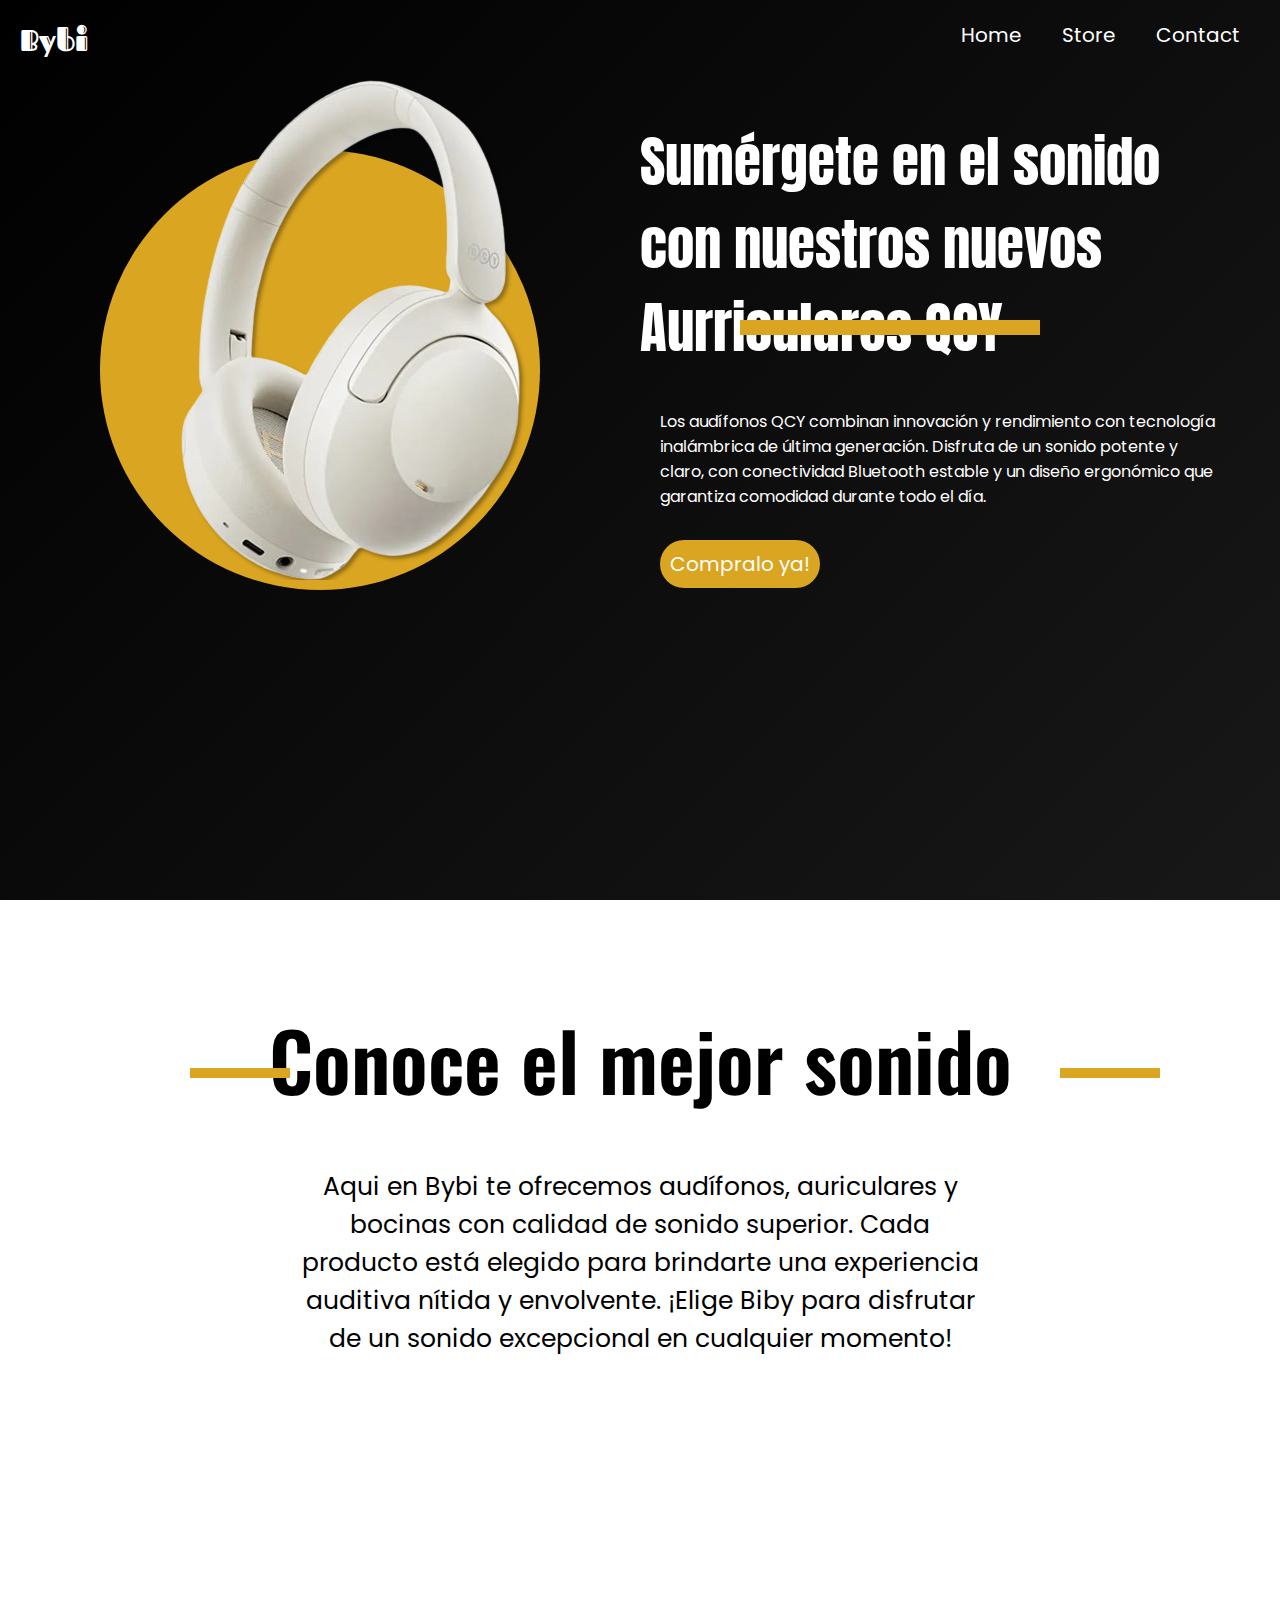
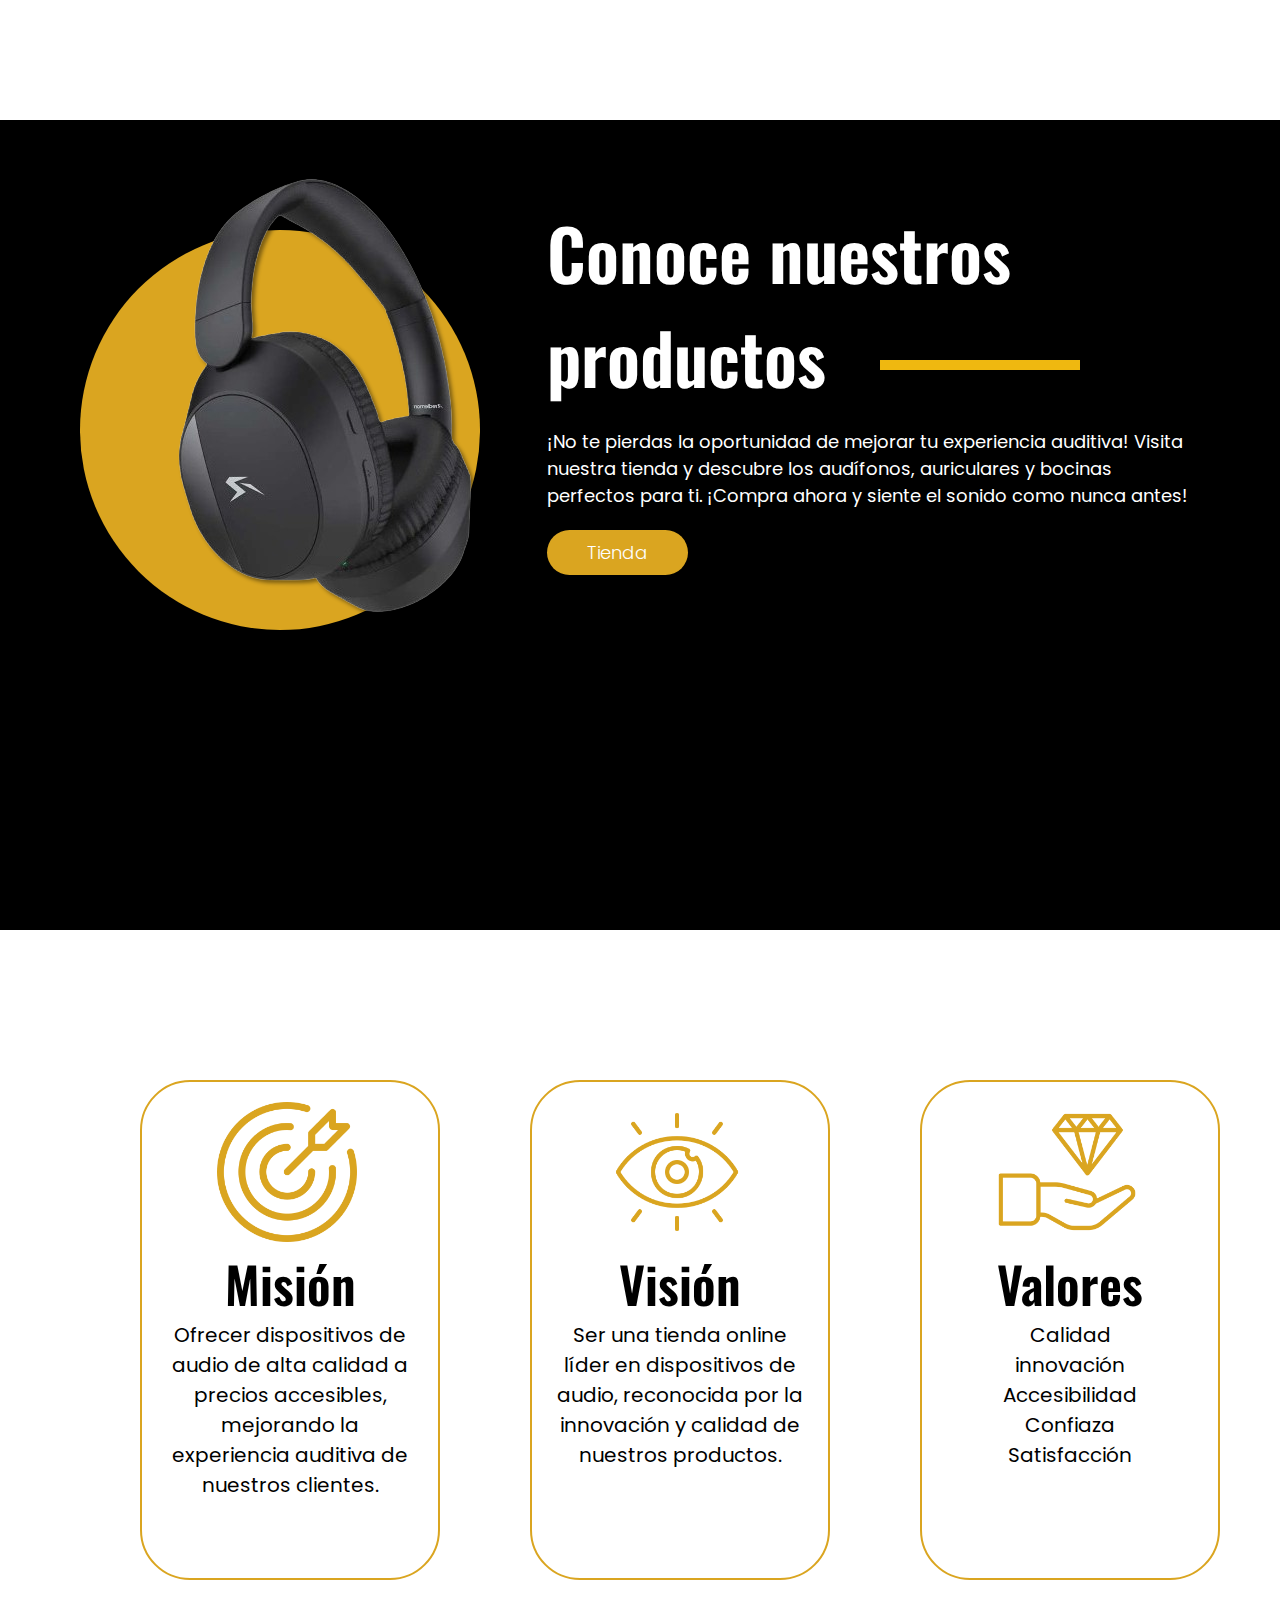
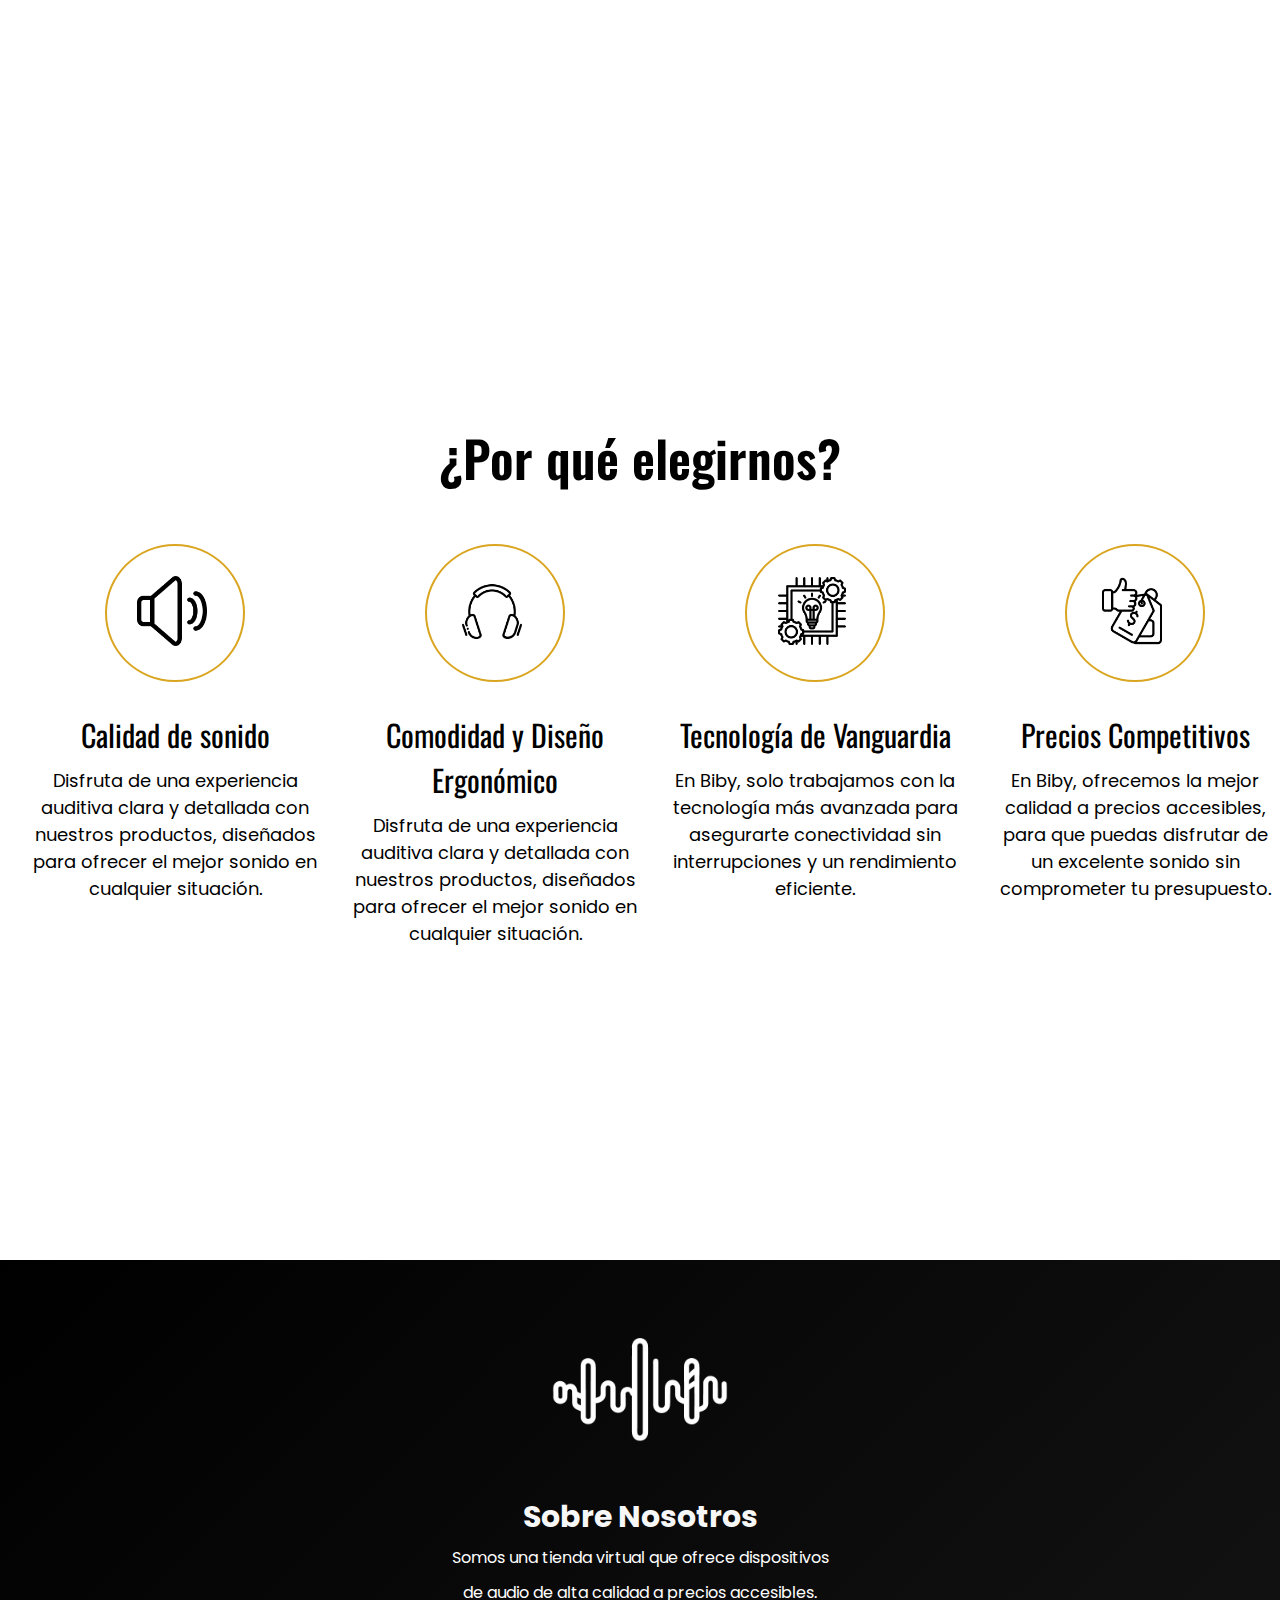
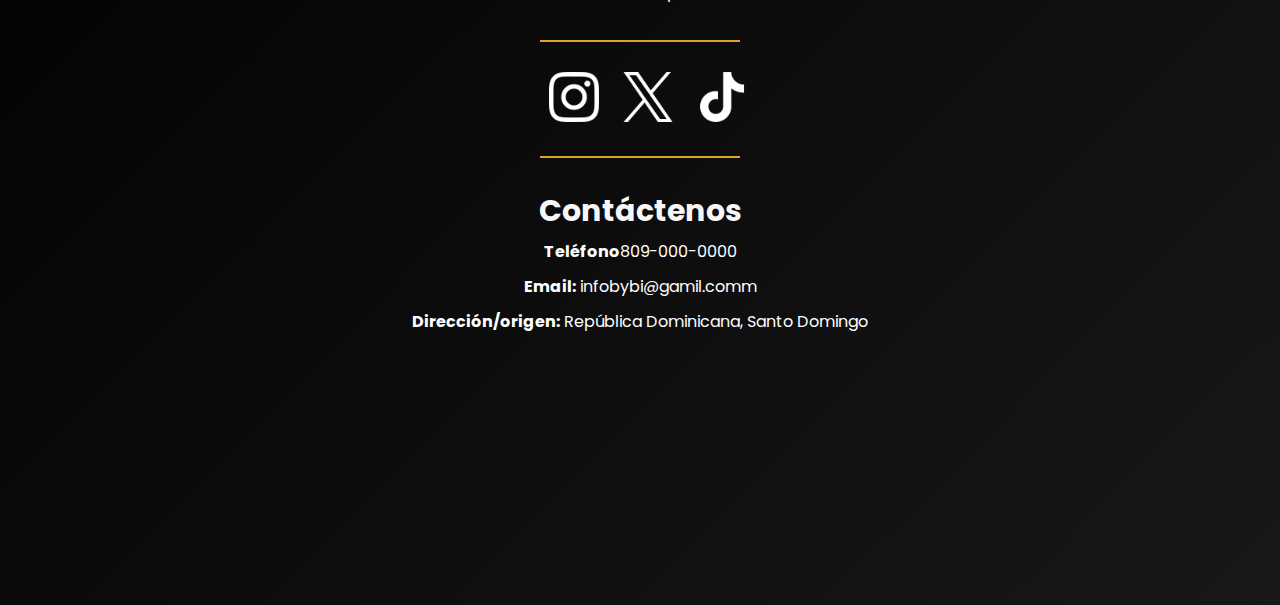
<file: index.html>
<!DOCTYPE html>
<html lang="en">

<head>
    <meta charset="UTF-8">
    <meta name="viewport" content="width=device-width, initial-scale=1.0">
    <link rel="icon" href="img/logo.png" type="image/png">
    <link rel="stylesheet" href="style.css">
    <title>Bybi</title>
</head>

<body>
    <header class="header">

        <nav class="barra_nav">
            <a href="#" class="logo">Bybi</a>
            <ul class="">
                <li><a href="#">Home</a></li>
                <li><a href="#store">Store</a></li>
                <li><a href="contacto.html">Contact</a></li>
            </ul>
        </nav>
        <div class="contenedor_header">
            <div class="audi_header">
                <img src="img/aurriculares.png" alt="">
            </div>

            <div class="contenido2">
                <h1>Sumérgete en el sonido con nuestros nuevos Aurriculares QCY </h1>
                <p>
                    Los audífonos QCY combinan innovación y rendimiento con tecnología inalámbrica de última generación.
                    Disfruta de un sonido potente y claro, con conectividad Bluetooth estable y un diseño ergonómico que
                    garantiza comodidad durante todo el día.
                </p>

                <a href="#">Compralo ya!</a>
            </div>

            <div class="ele_gra1"></div>
            <div class="ele_gra2"></div>
        </div>
    </header>

    <section class="section1">
        <div class="contenedor_info">
            <h1>Conoce el mejor sonido</h1>
            <div class="texto_section1">
                <p>Aqui en Bybi te ofrecemos audífonos, auriculares y bocinas con calidad de sonido superior. Cada
                    producto
                    está elegido
                    para brindarte una experiencia auditiva nítida y envolvente. ¡Elige Biby para disfrutar de un sonido
                    excepcional en cualquier momento!
                </p>
            </div>
            <div class="ele_gra3"></div>
            <div class="ele_gra4"></div>
        </div>
    </section>



    <section class="section3" id="store">
        <div class="contendor3">
            <div class="contenido4">
                <div class="contenido4_img">
                    <img class="img1_contenido4" src="img/ariculares2.png" alt="">
                    <div class="circulo1"></div>
                    <div class="rectangulo1"></div>
                </div>
            </div>
            <div class="contenido5">
                <h1>Conoce nuestros productos</h1>
                <p>¡No te pierdas la oportunidad de mejorar tu experiencia auditiva! Visita nuestra tienda y descubre
                    los audífonos, auriculares y bocinas perfectos para ti. ¡Compra ahora y siente el sonido como nunca
                    antes!
                </p>
                <a href="#">Tienda</a>
            </div>
        </div>
    </section>


    <section class="section4">
        <div class="contenedor4">
            <div class="contenidos">
                <img src="img/mision.png" alt="">
                <h3>Misión</h3>
                <p>Ofrecer dispositivos de audio de alta calidad a precios accesibles, mejorando la experiencia auditiva
                    de nuestros clientes.</p>
            </div>
            <div class="contenidos">
                <img src="img/vision.png" alt="">
                <h3>Visión</h3>
                <p>
                    Ser una tienda online líder en dispositivos de audio, reconocida por la innovación y calidad de
                    nuestros productos.
                </p>
            </div>
            <div class="contenidos">
                <img src="img/valores.png" alt="">
                <h3>Valores</h3>
                <p>
                    Calidad <br>
                    innovación <br>
                    Accesibilidad <br>
                    Confiaza <br>
                    Satisfacción <br>
                </p>
            </div>
        </div>
    </section>

    <section class="section2">
        <h1>¿Por qué elegirnos?</h1>
        <div class="contenedor2">
            <div class="contenido3">
                <div class="img_caja3">
                    <img src="img/sonido.png" alt="">
                </div>
                <h6>Calidad de sonido</h6>
                <p>Disfruta de una experiencia auditiva clara y detallada con nuestros productos, diseñados para ofrecer
                    el mejor sonido en cualquier situación.
                </p>
            </div>
            <div class="contenido3">
                <div class="img_caja3">
                    <img src="img/auriculares_icon.png" alt="">
                </div>
                <h6>Comodidad y Diseño Ergonómico</h6>
                <p>
                    Disfruta de una experiencia auditiva clara y detallada con nuestros productos, diseñados para
                    ofrecer
                    el mejor sonido en cualquier situación.
                </p>
            </div>
            <div class="contenido3">
                <div class="img_caja3">
                    <img src="img/tecnologia.png" alt="">
                </div>
                <h6>Tecnología de Vanguardia</h6>
                <p>
                    En Biby, solo trabajamos con la tecnología más avanzada para asegurarte conectividad sin
                    interrupciones y un rendimiento eficiente.
                </p>
            </div>
            <div class="contenido3">
                <div class="img_caja3">
                    <img src="img/mejor_precio.png" alt="">
                </div>
                <h6>Precios Competitivos</h6>
                <p>En Biby, ofrecemos la mejor calidad a precios accesibles, para que puedas disfrutar de un excelente
                    sonido sin comprometer tu presupuesto.
                </p>
            </div>
        </div>
    </section>

    <footer>
        <div class="logo_footer">
            <img src="img/logo.png" alt="">
        </div>


        <div id="caja_sn">
            <h1 id="h1_footer">Sobre Nosotros</h1>
            <p class="p1_footer">
                Somos una tienda virtual que ofrece dispositivos
                <br> de audio de alta calidad a precios accesibles.
            </p>
        </div>

        <hr>

        <div class="caja_rd">
            <a href="https://www.instagram.com/" target="_blank"><img class="social_media" src="img/instagram.png"
                    alt="imagen no disponible"></a>
            <a href="https://www.x.com/" target="_blank"><img class="social_media" src="img/twiter.png"
                    alt="imagen no idsponible"></a>
            <a href="https://www.tiktok.com/" target="_blank"><img class="social_media" src="img/tiktok.png"
                    alt="imagen no disponible"></a>
            <p></p>
        </div>

        <hr>


        <div class="">
            <h1 id="h2_footer">Contáctenos</h1>
            <p class="p2_footer"><strong>Teléfono</strong>809-000-0000</p>
            <p class="p2_footer"><strong>Email:</strong> infobybi@gamil.comm</p>
            <p class="p2_footer"><strong>Dirección/origen:</strong> República Dominicana, Santo Domingo</p>
        </div>
    </footer>
</body>

</html>
</file>
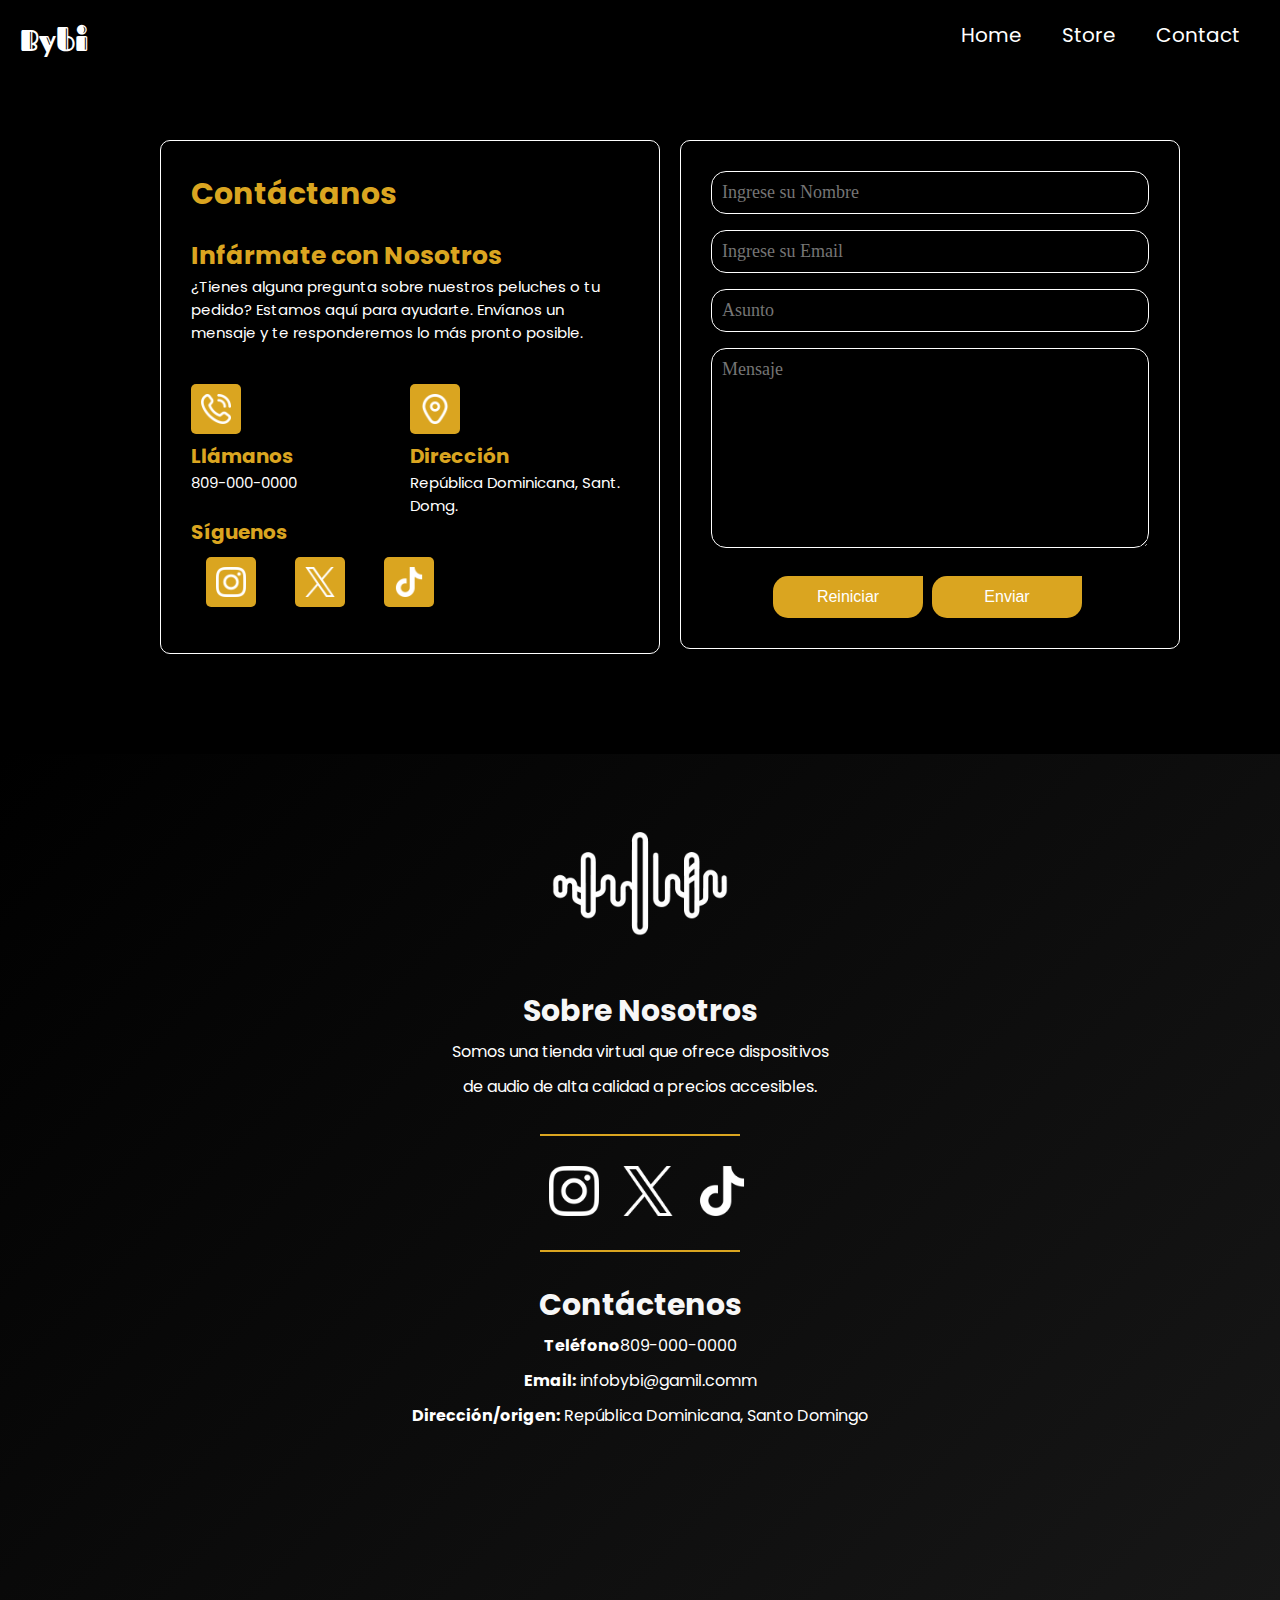
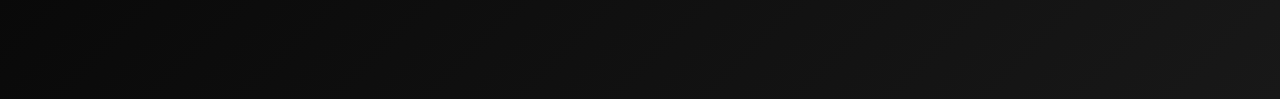
<file: contacto.html>
<!DOCTYPE html>
<html lang="en">
<head>
    <meta charset="UTF-8">
    <meta name="viewport" content="width=device-width, initial-scale=1.0">
    <link rel="stylesheet" href="contacto.css">
    <link rel="icon" href="img/logo.png" type="image/png">
    <title>Bybi - contact</title>
</head>
<body>
    <header class="header">
        <nav class="barra_nav">
            <a href="#" class="logo">Bybi</a>
            <ul class="">
                <li><a href="index.html">Home</a></li>
                <li><a href="index.html">Store</a></li>
                <li><a href="#">Contact</a></li>
            </ul>
        </nav>
    </header>

    <section>
        <section class="filas">
            <div class="div_contact">
                <div id="contact_info" class="col-6">
                    <h4>Contáctanos</h4>
                    <h5>Infármate con Nosotros</h5>
                    <p>¿Tienes alguna pregunta sobre nuestros peluches o tu pedido? Estamos aquí para ayudarte. Envíanos un
                        mensaje y te responderemos lo más pronto posible.
                    </p>
                    <div id="tel_ubi" class="col-6">
                        <img src="img/telefonica.png" alt="">
                        <h6>Llámanos</h6>
                        <p>809-000-0000</p>
                    </div>
                    <div id="tel_ubi" class="col-6">
                        <img src="img/ubicacion.png" alt="">
                        <h6>Dirección</h6>
                        <p>República Dominicana, Sant. Domg.</p>
                    </div>
    
                    <div class="socialmedia">
                        <h6>Síguenos</h6>
                        <a href="https://www.instagram.com/" target="_blank"><img class="social_media" src="img/instagram.png" alt="imagen no disponible"></a>
                <a href="https://www.x.com/" target="_blank"><img class="social_media" src="img/twiter.png" alt="imagen no idsponible"></a>
                <a href="https://www.tiktok.com/" target="_blank"><img class="social_media" src="img/tiktok.png" alt="imagen no disponible"></a>
                    </div>
                </div>
    
                <div id="formulario_div" class="col-6">
                    <form action="#">
                        <input type="text" class="caja_texto" id="name" placeholder="Ingrese su Nombre">
                        <input type="email" class="caja_texto" id="email" placeholder="Ingrese su Email">
                        <input type="text" class="caja_texto" id="asunto" placeholder="Asunto">
                        <textarea name="mensajetexto" class="caja_textarea" id="mensaje" placeholder="Mensaje"></textarea>
                        <input class="buttons" type="reset" value="Reiniciar">
                        <input class="buttons" type="submit" value="Enviar">
                    </form>
                </div>
            </div>
        </section>

        <footer>
            <div class="logo_footer">
                <img src="img/logo.png" alt="">
            </div>
    
    
            <div id="caja_sn">
                <h1 id="h1_footer">Sobre Nosotros</h1>
                <p class="p1_footer">
                    Somos una tienda virtual que ofrece dispositivos
                    <br> de audio de alta calidad a precios accesibles.
                </p>
            </div>
    
            <hr>
    
            <div class="caja_rd">
                <a href="https://www.instagram.com/" target="_blank"><img class="social_media" src="img/instagram.png" alt="imagen no disponible"></a>
                <a href="https://www.x.com/" target="_blank"><img class="social_media" src="img/twiter.png" alt="imagen no idsponible"></a>
                <a href="https://www.tiktok.com/" target="_blank"><img class="social_media" src="img/tiktok.png" alt="imagen no disponible"></a>
                <p></p>
            </div>
    
            <hr>
    
    
            <div class="contac_det">
                <h1 id="h2_footer">Contáctenos</h1>
                <p class="p2_footer"><strong>Teléfono</strong>809-000-0000</p>
                <p class="p2_footer"><strong>Email:</strong> infobybi@gamil.comm</p>
                <p class="p2_footer"><strong>Dirección/origen:</strong> República Dominicana, Santo Domingo</p>
            </div>
        </footer>
    

</body>
</html>
</file>
<file: style.css>
@import url('https://fonts.googleapis.com/css2?family=Anton&family=Fascinate+Inline&family=Oswald:wght@200..700&family=Poppins:ital,wght@0,200;0,400;0,500;0,700;1,700&display=swap');
*{
    padding: 0;
    margin: 0;
    box-sizing: border-box;
}

html{
    scroll-behavior: smooth;
}

.barra_nav{
    background: transparent;
    padding: 20px;
    display: flex;
    justify-content: space-between;
    align-items: right;
}

nav ul{
    list-style-type: none;
    display: flex;
}

nav ul li{
    display: inline-block;
    margin: 0 20px;
}

nav ul li a{
    color: white;
    text-decoration: none;
    font-size: 20px;
    font-family: "Poppins", system-ui;
    font-weight: 400;
    font-style: normal;
    transition: 0.6s;
}

nav ul li a:hover{
    border-radius: 30px;
    padding: 10px;
    transition: 0.3s;
    background-color: white;
    color: goldenrod;

}

.logo{
    font-family: "Fascinate Inline", system-ui;
    font-weight: 400;
    font-style: normal;
    text-decoration: none;
    font-size: 30px;
    color: white;
}

.header{
    height: 100vh;
    background: linear-gradient(135deg, #000000, #181818);
}

.contenedor_header{
    position: relative;
    display: flex;
}

.audi_header{
    padding-left: 100px;
    z-index: 5;

}

.contenido2{
    padding: 40px;
}

.contenido2 h1{
    color: white;
    font-size: 55px;
    font-family: "Anton", sans-serif;
    font-weight: 400;
    font-style: normal;
    margin-bottom: 20px;
}

.contenido2 p{
    padding: 20px;
    color: white;
    font-family: "Poppins", system-ui;
    font-weight: 400;
    font-style: normal;
    margin-bottom: 20px;
}

.contenido2 a{
    margin-left: 20px;
    border-radius: 50px;
    color: white;
    text-decoration: none;
    padding: 10px;
    background-color: goldenrod;
    font-size: 20px;
    font-family: "Poppins", system-ui;
    font-weight: 400;
    font-style: normal;
    transition: 0.3s;
}

.contenido2 a:hover{
    padding: 15px;
    transition: 0.5s;
    border: 1px solid #daa520;
    background-color: rgb(179, 134, 21);

}

.ele_gra1{
    z-index: 0;
    border-radius: 50%;
    background-color: goldenrod;
    width: 440px;
    height: 440px;
    position: absolute;
    left: 100px;
    top: 70px;
}

.ele_gra2{
    z-index: 0;
    width: 300px;
    height: 15px;
    position: absolute;
    background-color: #daa520;
    top: 240px;
    left: 740px;
}

.section1{
    height: 80vh;
}

.contenedor_info{
    position: relative;
}

.ele_gra3{
    width: 100px;
    height: 10px;
    position: absolute;
    background-color: #daa520;
    bottom: 280px;
    left: 190px;
}

.ele_gra4{
    width: 100px;
    height: 10px;
    position: absolute;
    background-color: #daa520;
    bottom: 280px;
    left: 1060px;
}


.section1 h1{
    text-align: center;
    font-size: 80px;
    font-family: "Oswald", sans-serif;
    font-weight: 600;
    font-style: normal;
    margin-top: 100px;
    margin-bottom: 50px;
}

.texto_section1{
    width: 700px;
    margin: 0 auto;
}

.texto_section1 p{
    text-align: center;
    font-size: 25px;
    font-family: "Poppins", system-ui;
    font-weight: 400;
    font-style: normal;
}

.section2{
    height: 60vh;
    margin-bottom: 300px;
}

.section2 h1{
    text-align: center;
    font-size: 50px;
    font-family: "Oswald", sans-serif;
    font-weight: 600;
    font-style: normal;
    margin-top: 100px;
    margin-bottom: 50px;
}

.contenedor2{
    display: flex;
}

.contenido3{
    width: 300px;
    margin-left: 30px;
}

.contenido3 h6{
    text-align: center;
    font-size: 30px;
    font-family: "Oswald", sans-serif;
    font-weight: 400;
    font-style: normal;
    margin-bottom: 10px;
}

.contenido3 p{
    text-align: center;
    font-size: 18px;
    font-family: "Poppins", system-ui;
    font-weight: 400;
    font-style: normal;
}

.img_caja3{
    margin: 0 auto;
    width: 140px;
    border-radius: 50%;
    border: 2px solid #daa520;;
    padding: 30px;
    margin-bottom: 30px;
}

.img_caja3 img{
    width: 70px;

}

.section3{
    height: 90vh;
    background-color: #000000;
    padding: 80px;
    padding-bottom: 200px;
}

.contendor3{
 display: flex;
}

.contenido4{
width: 500px;
}

.contenido4_img{
    position: relative;
}



.contenido4 .img1_contenido4{
    width: 500px;
    z-index: 5;
    position: absolute;
    top: -60px;
    left: 0px;
}

.circulo1{
    z-index: 0;
    border-radius: 50%;
    width: 400px;
    height: 400px;
    background-color: goldenrod;
    position: absolute;
    top: 30px;
}

.rectangulo1{
    position: absolute;
    width: 200px;
    height: 10px;
    background-color: #efb810;
    left: 800px;
    top: 160px;
}

.contenido4 .img3_contenido4{
    position: absolute;
}

.contenido5{
    width: 700px;
}

.contenido5 h1{
    color: white;
    font-size: 70px;
    font-family: "Oswald", sans-serif;
    font-weight: 600;
    font-style: normal;
    margin-bottom: 20px;

}

.contenido5 p{
    color: white;
    font-size: 18px;
    font-family: "Poppins", system-ui;
    font-weight: 400;
    font-style: normal;
    margin-bottom: 30px;
}

.contenido5 a{
    color: white;
    border-radius: 40px;
    background-color: #daa520;
    padding: 10px 40px;
    text-decoration: none;
    font-size: 18px;
    font-family: "Poppins", system-ui;
    font-weight: 300;
    font-style: normal;
    transition: 0.4s;
}

.contenido5 a:hover{
    transition: 0.4s;
    font-weight: 400;
    background-color: transparent;
    border: 1px solid #daa520;
    color: #daa520;

}

.section4{
    height: 110vh;
    padding-top: 100px;
}

.contenedor4{
    display: flex;
    padding: 50px;
    margin: 0 auto;
}

.contenidos{
    width: 300px;
    height: 500px;
    border: 2px solid #daa520;
    padding: 20px;
    border-radius: 50px;
    margin-left: 90px;
    transition: 0.3s;
}

.contenidos:hover{
    transition: 0.3s;
    transform: scale(1.1);
}

.contenidos img{
    width: 140px;
    margin-left: 55px;
}

.contenidos h3{
    font-size: 50px;
    font-family: "Oswald", sans-serif;
    font-weight: 600;
    font-style: normal;
    text-align: center;
}

.contenidos p{
    font-size: 20px;
    font-family: "Poppins", system-ui;
    font-weight: 400;
    font-style: normal;
    text-align: center;
}


footer{
    height: 105vh;
    background: linear-gradient(135deg, #000000, #181818); 
    background-position: center;
    padding: 30px;
}

footer img{
    width: 200px;
    height: auto;   
}

#caja_sn{
    margin-bottom: 0px;
}

footer h1{
    text-align: center;
    font-size: 30px;
    font-family: "Poppins", sans-serif;
    color: rgb(247, 247, 247);
}

.p1_footer {
    text-align: center;
    margin-bottom: 30px;
}

footer p{
    font-family: "Poppins", sans-serif;
    font-weight: 400;
    font-style: normal;
    line-height: 35px;
    color: white;
    text-align: center;
}

.caja_rd{
    width: 250px;
    margin-bottom: 50px;
    margin: 0 42.5%;
}

.caja_rd p{
    margin-bottom: 30px;
}

.social_media{
    width: 50px;
    height: auto;
    margin-left: 0px;
    margin-right: 20px;
    transition: 0.3s;
    cursor: pointer;
}

.social_media:hover{
    transition: 0.3s;
    transform: scale(1.1);
}

.logo_footer{
    width: 200px;
    margin: 0 auto;
}

.logo_footer img{
    width: 200px;
    height: auto;
    margin-bottom: 0px;
}




hr{
    border: 1px solid #daa520;
    margin-top: 20px;
    width: 200px;
    margin: 0 auto;
    margin-bottom: 30px;
}
</file>
<file: contacto.css>
@import url('https://fonts.googleapis.com/css2?family=Anton&family=Fascinate+Inline&family=Oswald:wght@200..700&family=Poppins:ital,wght@0,200;0,400;0,500;0,700;1,700&display=swap');
*{
    padding: 0;
    margin: 0;
    box-sizing: border-box;
}

.barra_nav{
    background: black;
    padding: 20px;
    display: flex;
    justify-content: space-between;
    align-items: right;
}

nav ul{
    list-style-type: none;
    display: flex;
}

nav ul li{
    display: inline-block;
    margin: 0 20px;
}

nav ul li a{
    color: white;
    text-decoration: none;
    font-size: 20px;
    font-family: "Poppins", system-ui;
    font-weight: 400;
    font-style: normal;
    transition: 0.6s;
}

nav ul li a:hover{
    border-radius: 30px;
    padding: 10px;
    transition: 0.3s;
    background-color: white;
    color: goldenrod;

}

.logo{
    font-family: "Fascinate Inline", system-ui;
    font-weight: 400;
    font-style: normal;
    text-decoration: none;
    font-size: 30px;
    color: white;
}


section{
    background-color: black;
    height: 100vh;
    padding-top: 30px;
}

#formulario_div{
    width: 500px;
    margin-top: 100px;
    margin-bottom: 100px;
    height: auto;
    padding: 30px;
    margin: auto;
    font-family: "Poppins", sans-serif;
    border: 1px solid white;
    border-radius: 10px;
    margin-left: 20px;
}


.caja_texto{
    width: 100%;
    background-color: transparent;
    padding: 10px;
    border-radius: 15px;
    margin-bottom: 16px;
    border: 1px solid rgb(255, 255, 255);
    font-family: 'calibri';
    font-size: 18px;
    color: #ffffff;
    opacity: 1;
}

.caja_textarea{
    width: 100%;
    height: 200px;
    background-color: transparent;
    padding: 10px;
    border-radius: 15px;
    margin-bottom: 16px;
    border: 1px solid rgb(255, 255, 255);
    font-family: 'calibri';
    font-size: 18px;
    color: #ffffff;
    opacity: 1;
}

.buttons{
    width: 150px;
    background: goldenrod;
    border: none;
    border-radius: 15px 0px 15px 15px;
    padding: 12px;
    color: white;
    margin: 5px 5px 0px 0px;
    font-size: 16px;
    cursor: pointer;
    transition: 0.3s;
}

.buttons:hover{
    transition: 0.3s;
    transform: scale(1.1);
    background-color: transparent;
    border: 1px solid goldenrod;
    color: goldenrod;
}


#contact_info{
    width: 400px; 
    height: auto;
    padding: 30px;
    padding-bottom: 39px;
    margin: auto;
    margin-top: 100px; 
    width: 500px;
    margin-top: 0px;
    margin-left: 12.5%;
    margin-bottom: 100px; 
    font-family: "Poppins", sans-serif;
    margin-bottom: 100px;
    text-align: left;
    border: 1px solid white;
    border-radius: 10px;
}

#contact_info h4{
    font-size: 30px;
    margin-bottom: 20px;
    color: #daa520;
}

#contact_info h5{
    font-size: 25px;
    color: #daa520;
}

#contact_info h6{
    font-size: 20px;
    color: #daa520;
}

#contact_info p{
    font-size: 15px;
    color: rgb(255, 255, 255);
}

#tel_ubi{
    margin-top: 40px;
    text-align: left;
}

#tel_ubi img{
    width: 50px;
    padding: 10px;
    background-color: #daa520;
    border-radius: 10%;
}

.socialmedia{
    margin-left: 0px;
    margin-right: 0px;
    transition: 0.3s;
    cursor: pointer;
}

.socialmedia img{
    margin-top: 10px;
    width: 50px;
    margin-left: 15px;
    padding: 10px;
    background-color: #daa520;
    border-radius: 10%;
    transition: 0.4s;

}

.socialmedia img:hover{
    transition: 0.3s;
    transform: scale(1.1);
    background-color: #daa520;
}

footer{
    height: 105vh;
    background: linear-gradient(135deg, #000000, #181818); 
    background-position: center;
    padding: 30px;
}

footer img{
    width: 200px;
    height: auto;   
}

#caja_sn{
    margin-bottom: 0px;
}

footer h1{
    text-align: center;
    font-size: 30px;
    font-family: "Poppins", sans-serif;
    color: rgb(247, 247, 247);
}

.p1_footer {
    text-align: center;
    margin-bottom: 30px;
}

footer p{
    font-family: "Poppins", sans-serif;
    font-weight: 400;
    font-style: normal;
    line-height: 35px;
    color: white;
    text-align: center;
}

.caja_rd{
    width: 250px;
    margin-bottom: 50px;
    margin: 0 42.5%;
}

.caja_rd p{
    margin-bottom: 30px;
}

.social_media{
    width: 50px;
    height: auto;
    margin-left: 0px;
    margin-right: 20px;
    transition: 0.3s;
    cursor: pointer;
}

.social_media:hover{
    transition: 0.3s;
    transform: scale(1.1);
}

.logo_footer{
    width: 200px;
    margin: 0 auto;
}

.logo_footer img{
    width: 200px;
    height: auto;
    margin-bottom: 0px;
}

hr{
    border: 1px solid #daa520;
    margin-top: 20px;
    width: 200px;
    margin: 0 auto;
    margin-bottom: 30px;
}





.filas{
    position: relative;
    margin: auto;
    width: 100%;
    height: auto;
    clear: both;
    display: table;
}


[class^="col-"]{
    float: left;
    text-align: center;
}

.col-12{width: 100%;}
.col-11{width: 91.66%;}
.col-10{width: 83.33;}
.col-9{width: 75%;}
.col-8{width: 66.66%;}
.col-7{width: 58.33%;}
.col-6{width: 50%;}
.col-5{width: 41.66%;}
.col-4{width: 33.33%;}
.col-3{width: 25%;}
.col-2{width: 16.66%;}
.col-1{width: 8.33%;}
</file>
